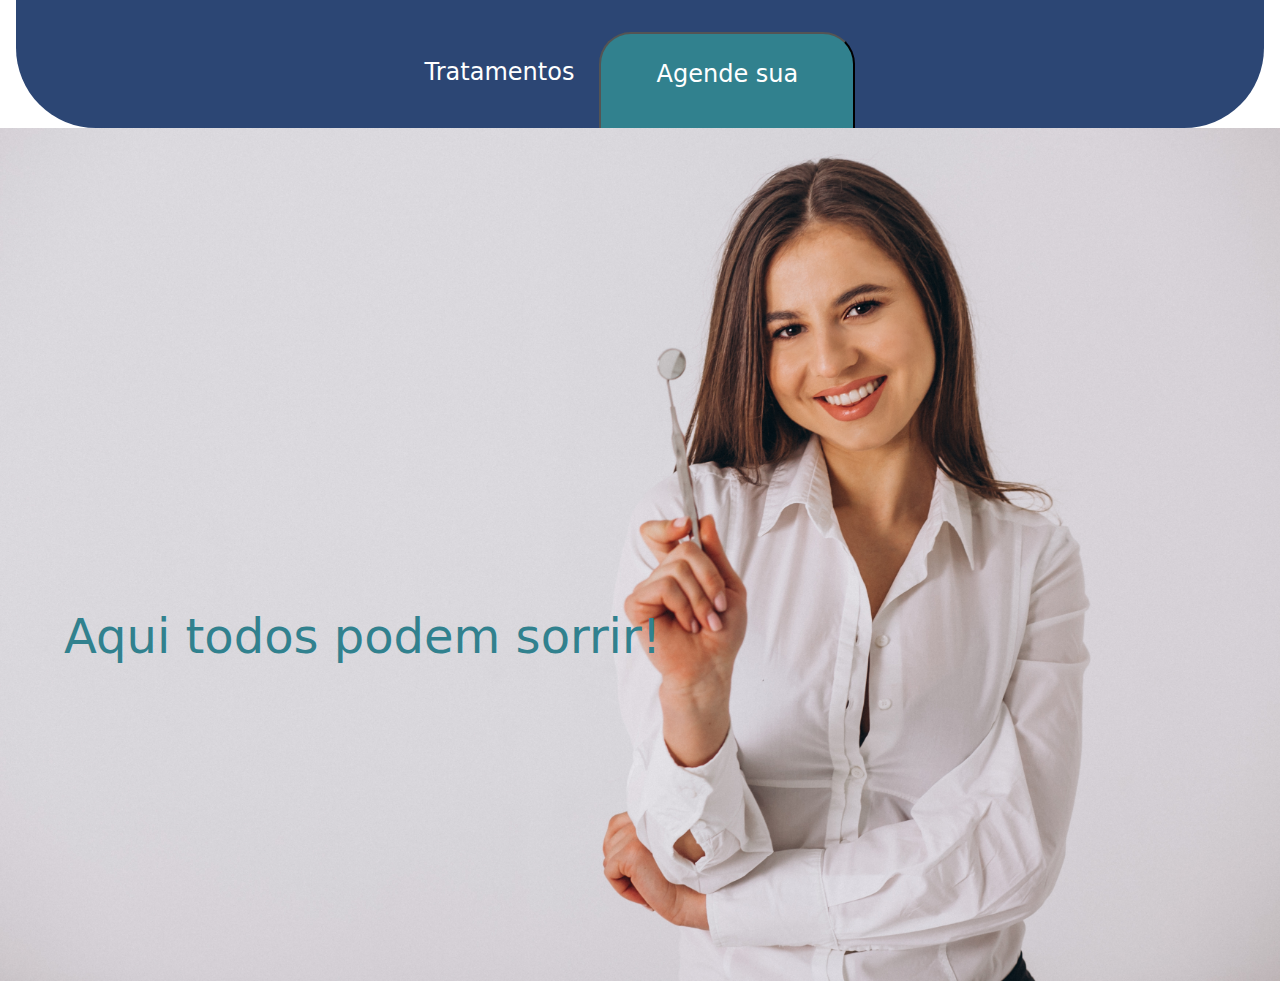
<file: assets/index.html>
<!DOCTYPE html>
<html lang="pt-br">
<head>
    <meta charset="UTF-8">
    <meta name="viewport" content="width=device-width, initial-scale=1.0">
    <link rel="stylesheet" href="style.css">
    <link rel="preconnect" href="https://fonts.googleapis.com">
    <link href="https://cdn.jsdelivr.net/npm/bootstrap@5.3.3/dist/css/bootstrap.min.css" rel="stylesheet" integrity="sha384-QWTKZyjpPEjISv5WaRU9OFeRpok6YctnYmDr5pNlyT2bRjXh0JMhjY6hW+ALEwIH" crossorigin="anonymous">
    <title>Ordontologia</title>
</head>
<body>
    
<header>
    <div class="container">
        <a class="menu-link" href="./Tratamentos.html" target="_blank">Tratamentos</a>
        <button class="agenda">Agende sua avaliação</button>
        
    </div>
</header>


    <div class="btg" >
        <h1 class="btg-ordonto">
            Aqui todos podem sorrir!
        </h1>
        <img class="Doutora" src="../imagem/dentista.jpg" alt="aqui todos podem sorrir">
    </div>

   <script src="https://cdn.jsdelivr.net/npm/bootstrap@5.3.3/dist/js/bootstrap.bundle.min.js" integrity="sha384-YvpcrYf0tY3lHB60NNkmXc5s9fDVZLESaAA55NDzOxhy9GkcIdslK1eN7N6jIeHz" crossorigin="anonymous"></script>   
</body>
</html>
</file>
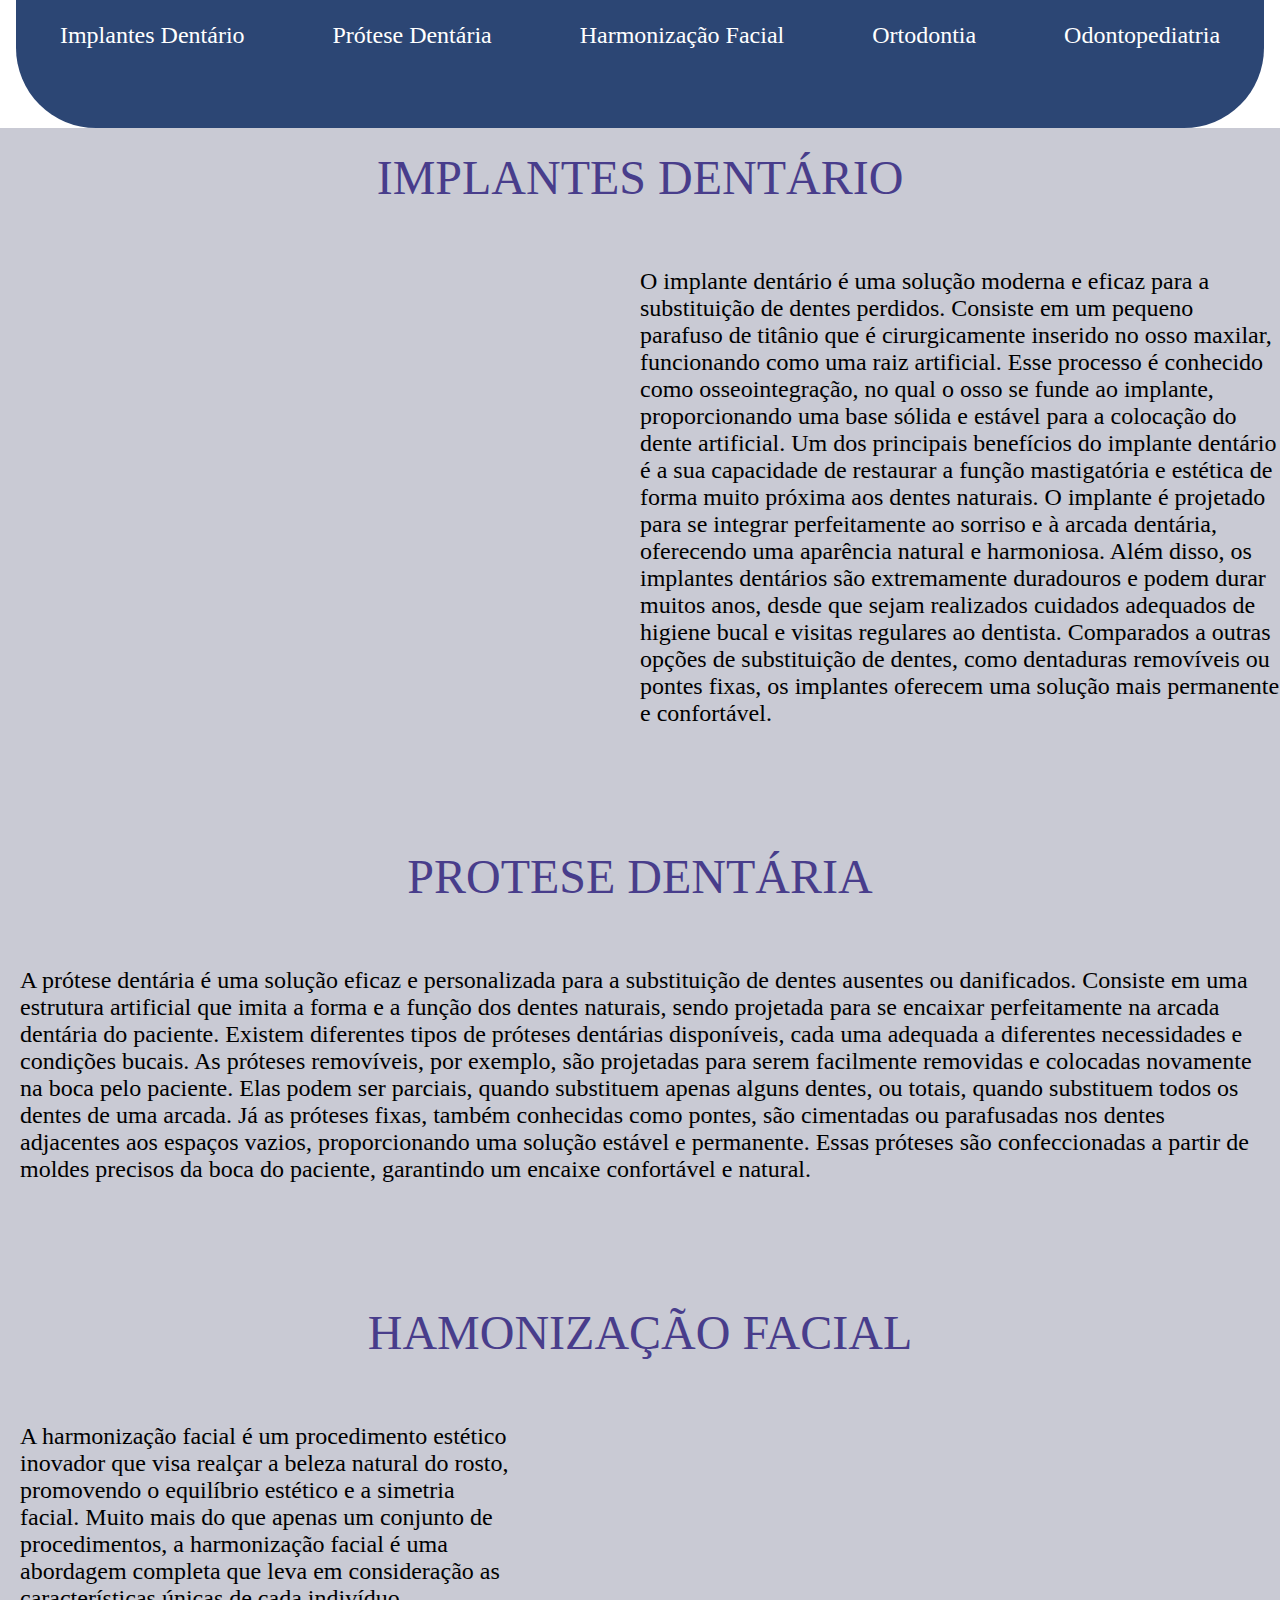
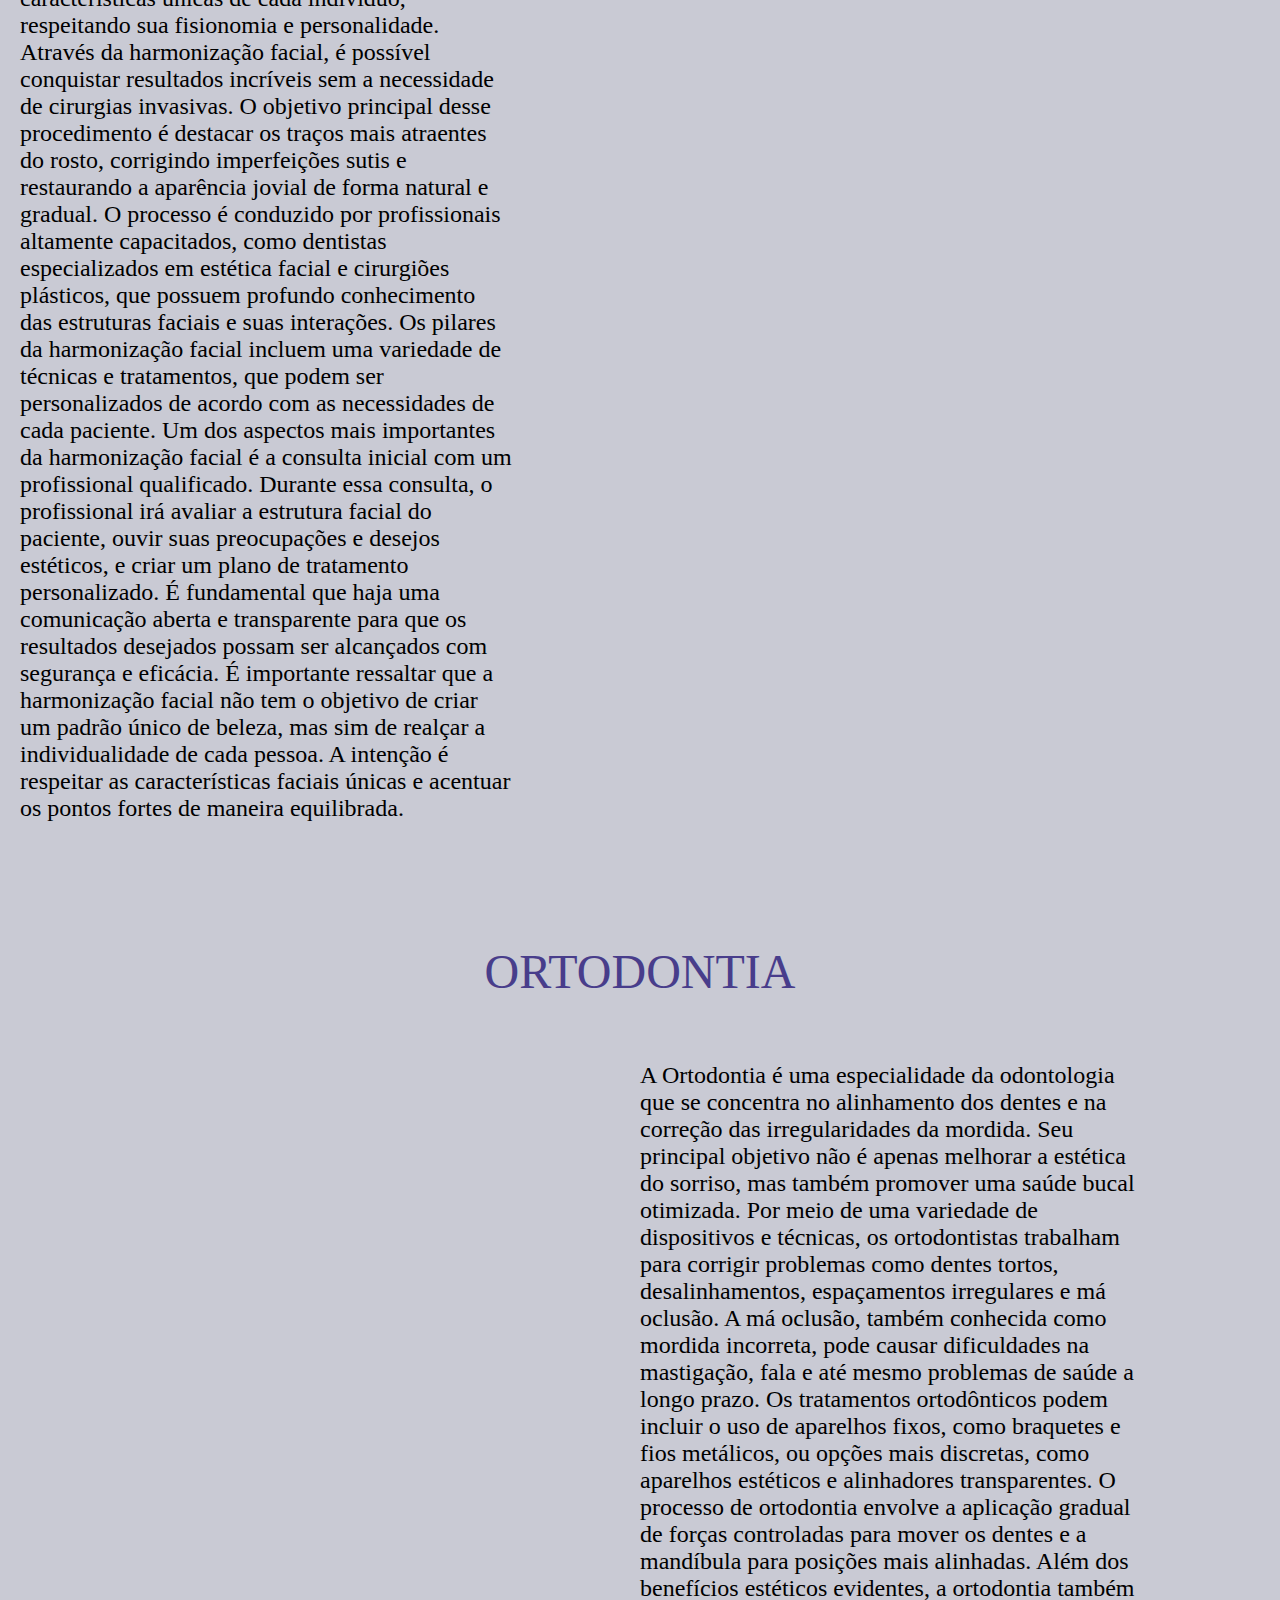
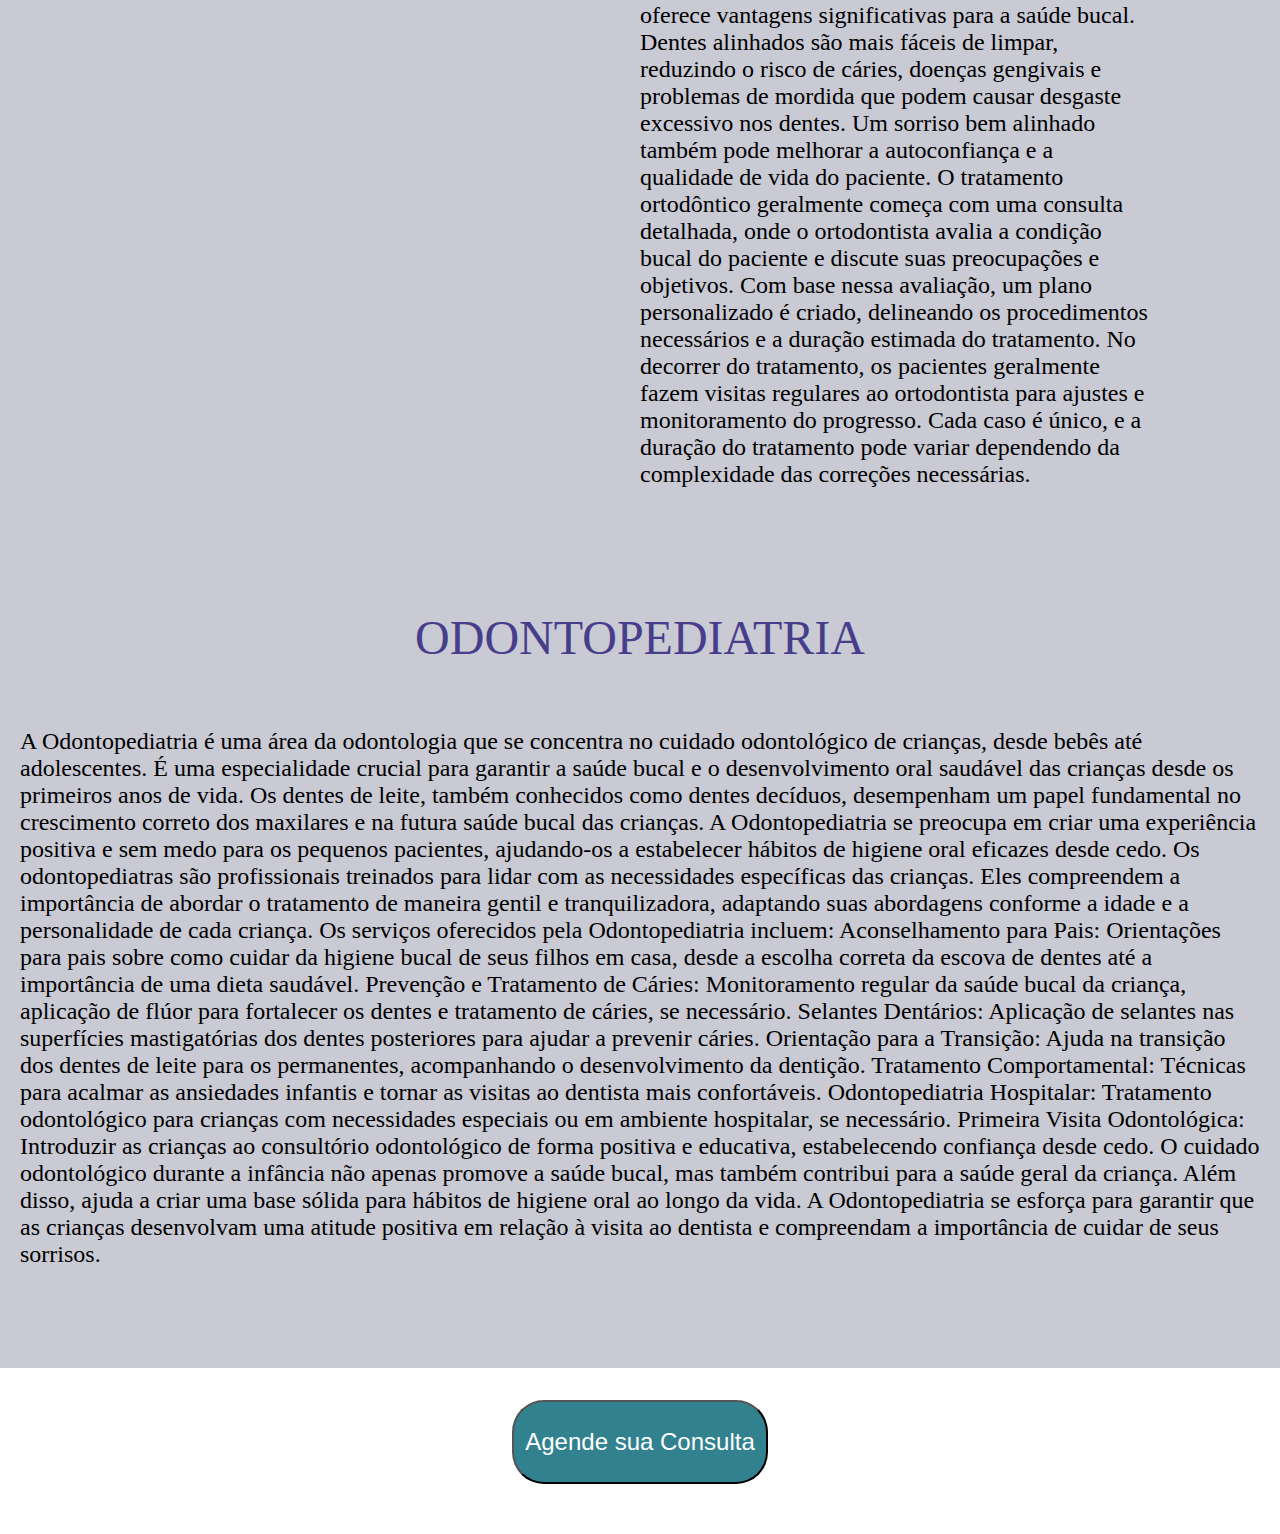
<file: assets/Tratamentos.html>
<!DOCTYPE html>
<html lang="pt-br">

<body>
<head>
    <meta charset="UTF-8">
    <meta name="viewport" content="width=device-width, initial-scale=1.0">
    <link rel="stylesheet" href="style.css">
    <title>TRATAMENTOS</title>
</head>

<header>
    <ul class="Menu-principal">
        <li>Implantes Dentário</li>
        <li>Prótese Dentária</li>
        <li>Harmonização Facial</li>
        <li>Ortodontia</li>
        <li>Odontopediatria</li>
    </ul>
</header>


    <section>
        <div class="implante-dentário">
            <h1 class="tratamento">IMPLANTES DENTÁRIO</h1>
            <p class="sobre-tratamento">
                O implante dentário é uma solução moderna e eficaz para a substituição de dentes perdidos. Consiste em
                um pequeno parafuso de titânio que é cirurgicamente inserido no osso maxilar, funcionando como uma raiz
                artificial. Esse processo é conhecido como osseointegração, no qual o osso se funde ao implante,
                proporcionando uma base sólida e estável para a colocação do dente artificial.

                Um dos principais benefícios do implante dentário é a sua capacidade de restaurar a função mastigatória
                e estética de forma muito próxima aos dentes naturais. O implante é projetado para se integrar
                perfeitamente ao sorriso e à arcada dentária, oferecendo uma aparência natural e harmoniosa.

                Além disso, os implantes dentários são extremamente duradouros e podem durar muitos anos, desde que
                sejam realizados cuidados adequados de higiene bucal e visitas regulares ao dentista. Comparados a
                outras opções de substituição de dentes, como dentaduras removíveis ou pontes fixas, os implantes
                oferecem uma solução mais permanente e confortável.
            </p>
        </div>

        <div class="protese-dentaria">
            <h2 class="tratamento-protese">PROTESE DENTÁRIA</h2>
            <p class="sobre-protese">A prótese dentária é uma solução eficaz e personalizada para a substituição de
                dentes ausentes ou
                danificados. Consiste em uma estrutura artificial que imita a forma e a função dos dentes naturais,
                sendo projetada para se encaixar perfeitamente na arcada dentária do paciente.

                Existem diferentes tipos de próteses dentárias disponíveis, cada uma adequada a diferentes necessidades
                e condições bucais. As próteses removíveis, por exemplo, são projetadas para serem facilmente removidas
                e colocadas novamente na boca pelo paciente. Elas podem ser parciais, quando substituem apenas alguns
                dentes, ou totais, quando substituem todos os dentes de uma arcada.

                Já as próteses fixas, também conhecidas como pontes, são cimentadas ou parafusadas nos dentes adjacentes
                aos espaços vazios, proporcionando uma solução estável e permanente. Essas próteses são confeccionadas a
                partir de moldes precisos da boca do paciente, garantindo um encaixe confortável e natural.</p>
        </div>

        <div class="Harmonização-Facial">
            <h3 class="tratamento-facial">HAMONIZAÇÃO FACIAL</h3>
            <p class="sobre-hamonização">A harmonização facial é um procedimento estético inovador que visa realçar a
                beleza natural do rosto,
                promovendo o equilíbrio estético e a simetria facial. Muito mais do que apenas um conjunto de
                procedimentos, a harmonização facial é uma abordagem completa que leva em consideração as
                características únicas de cada indivíduo, respeitando sua fisionomia e personalidade.

                Através da harmonização facial, é possível conquistar resultados incríveis sem a necessidade de
                cirurgias invasivas. O objetivo principal desse procedimento é destacar os traços mais atraentes do
                rosto, corrigindo imperfeições sutis e restaurando a aparência jovial de forma natural e gradual. O
                processo é conduzido por profissionais altamente capacitados, como dentistas especializados em estética
                facial e cirurgiões plásticos, que possuem profundo conhecimento das estruturas faciais e suas
                interações.

                Os pilares da harmonização facial incluem uma variedade de técnicas e tratamentos, que podem ser
                personalizados de acordo com as necessidades de cada paciente.
                Um dos aspectos mais importantes da harmonização facial é a consulta inicial com um profissional
                qualificado. Durante essa consulta, o profissional irá avaliar a estrutura facial do paciente, ouvir
                suas preocupações e desejos estéticos, e criar um plano de tratamento personalizado. É fundamental que
                haja uma comunicação aberta e transparente para que os resultados desejados possam ser alcançados com
                segurança e eficácia.

                É importante ressaltar que a harmonização facial não tem o objetivo de criar um padrão único de beleza,
                mas sim de realçar a individualidade de cada pessoa. A intenção é respeitar as características faciais
                únicas e acentuar os pontos fortes de maneira equilibrada.</p>
        </div>

        <div class="ortodontia">
            <h4 class="tratamento-ortodontia">ORTODONTIA</h4>
            <p class="sobre-ortodontia">A Ortodontia é uma especialidade da odontologia que se concentra no alinhamento
                dos dentes e na correção das irregularidades da mordida. Seu principal objetivo não é apenas melhorar a
                estética do sorriso, mas também promover uma saúde bucal otimizada.

                Por meio de uma variedade de dispositivos e técnicas, os ortodontistas trabalham para corrigir problemas
                como dentes tortos, desalinhamentos, espaçamentos irregulares e má oclusão. A má oclusão, também
                conhecida como
                mordida incorreta, pode causar dificuldades na mastigação, fala e até mesmo problemas de saúde a longo
                prazo. Os tratamentos ortodônticos podem incluir o uso de aparelhos fixos, como braquetes e fios
                metálicos, ou opções mais discretas, como aparelhos estéticos e alinhadores transparentes. O processo de
                ortodontia envolve a aplicação gradual de forças controladas para mover os dentes e a mandíbula para
                posições mais alinhadas. Além dos benefícios estéticos evidentes, a ortodontia também oferece vantagens
                significativas para a saúde bucal. Dentes alinhados são mais fáceis de limpar, reduzindo o risco de
                cáries, doenças gengivais e problemas de mordida que podem causar desgaste excessivo nos dentes. Um
                sorriso bem alinhado também pode melhorar a autoconfiança e a qualidade de vida do paciente. O
                tratamento ortodôntico geralmente começa com uma consulta detalhada, onde o ortodontista avalia a
                condição bucal do paciente e discute suas preocupações e objetivos. Com base nessa avaliação, um plano
                personalizado é criado, delineando os procedimentos necessários e a duração estimada do tratamento. No
                decorrer do tratamento, os pacientes geralmente fazem visitas regulares ao ortodontista para ajustes e
                monitoramento do progresso. Cada caso é único, e a duração do tratamento pode variar dependendo da
                complexidade das correções necessárias.</p>
        </div>

        <div class="Odontopediatria">
            <h5 class="tratamento-Odontopediatria">ODONTOPEDIATRIA</h5>
            <p class="sobre-Odontopediatria">A Odontopediatria é uma área da odontologia que se concentra no cuidado
                odontológico de crianças, desde bebês até adolescentes. É uma especialidade crucial para garantir a
                saúde bucal e o desenvolvimento oral saudável das crianças desde os primeiros anos de vida.

                Os dentes de leite, também conhecidos como dentes decíduos, desempenham um papel fundamental no
                crescimento correto dos maxilares e na futura saúde bucal das crianças. A Odontopediatria se preocupa em
                criar uma experiência positiva e sem medo para os pequenos pacientes, ajudando-os a estabelecer hábitos
                de higiene oral eficazes desde cedo.

                Os odontopediatras são profissionais treinados para lidar com as necessidades específicas das crianças.
                Eles compreendem a importância de abordar o tratamento de maneira gentil e tranquilizadora, adaptando
                suas abordagens conforme a idade e a personalidade de cada criança.

                Os serviços oferecidos pela Odontopediatria incluem:
                Aconselhamento para Pais: Orientações para pais sobre como cuidar da higiene bucal de seus filhos em
                casa, desde a escolha correta da escova de dentes até a importância de uma dieta saudável.

                Prevenção e Tratamento de Cáries: Monitoramento regular da saúde bucal da criança, aplicação de flúor
                para fortalecer os dentes e tratamento de cáries, se necessário.

                Selantes Dentários: Aplicação de selantes nas superfícies mastigatórias dos dentes posteriores para
                ajudar a prevenir cáries.

                Orientação para a Transição: Ajuda na transição dos dentes de leite para os permanentes, acompanhando o
                desenvolvimento da dentição.

                Tratamento Comportamental: Técnicas para acalmar as ansiedades infantis e tornar as visitas ao dentista
                mais confortáveis.

                Odontopediatria Hospitalar: Tratamento odontológico para crianças com necessidades especiais ou em
                ambiente hospitalar, se necessário.

                Primeira Visita Odontológica: Introduzir as crianças ao consultório odontológico de forma positiva e
                educativa, estabelecendo confiança desde cedo.

                O cuidado odontológico durante a infância não apenas promove a saúde bucal, mas também contribui para a
                saúde geral da criança. Além disso, ajuda a criar uma base sólida para hábitos de higiene oral ao longo
                da vida. A Odontopediatria se esforça para garantir que as crianças desenvolvam uma atitude positiva em
                relação à visita ao dentista e compreendam a importância de cuidar de seus sorrisos.</p>
        </div>

        <button class=" botão-tratamento">Agende sua Consulta</button>
    </section>
</body>

</html>
</file>
<file: assets/style.css>
@import url('https://fonts.googleapis.com/css2?family=Montserrat:ital,wght@0,100..900;1,100..900&family=Roboto:ital,wght@0,100;0,300;0,400;0,500;0,700;0,900;1,100;1,300;1,400;1,500;1,700;1,900&display=swap');

* {
    margin: 0;
    padding: 0;

}

header {
    background: #2c4674;
    height: 8rem;
    border-radius: 0 0 5rem 5rem;
    margin-left: 1rem;
    margin-right: 1rem;
}

.container {
    display: flex;
    justify-content: center;
    text-align: center;
    gap: 25px;
    cursor: pointer;

}

.menu-link {
    margin-top: 2rem;
    color: #fff;
    font-style: normal;
    font-weight: 400;
    font-size: 1.5rem;
    line-height: 5rem;
    text-decoration: none;
}

.agenda {
    background: #31818E;
    border-radius: 2rem;
    width: 16rem;
    text-decoration: none;
    margin-top: 2rem;
    color: #fff;
    font-style: normal;
    font-weight: 400;
    font-size: 1.5rem;
    line-height: 5rem;
    margin-bottom: 2px;

}

.btg {
    display: inline-block;
    position: relative;
}

.btg-ordonto {
    position: absolute;
    top: 30rem;
    margin-left: 5%;
    font-size: 3rem;
    color: #31818E;
}

.Doutora {
    width: 100%;
}

.Menu-principal{
    display: flex;
    align-items: center;
    justify-content: space-around;
    list-style: none;
    height: 70px;
    font-weight: 400;
    font-size: 1.5rem;
    line-height: 5rem;
    cursor: pointer;
    color: #fff;
}

.implante-dentário{
    display: inline-block;
    background: rgb(201, 202, 212);
}

.tratamento{
    text-align: center;
    margin-top: 10px;
    font-style: normal;
    font-weight: 400;
    font-size: 3rem;
    line-height: 5rem;
    margin-bottom: 50px; 
    color: darkslateblue;   
}

.sobre-tratamento{
    display: block;
    font-style: normal;
    font-weight: 400;
    font-size: 1.5rem;
    margin-left: 50%;
    margin-bottom: 100px;
    
}

.protese-dentaria{
    display: inline-block;
    background: rgb(201, 202, 212);
}

.tratamento-protese{
    text-align: center;
    margin-top: 10px;
    font-style: normal;
    font-weight: 400;
    font-size: 3rem;
    line-height: 5rem;
    margin-bottom: 50px; 
    color: darkslateblue;   
}

.sobre-protese{
    display: block;
    font-style: normal;
    font-weight: 400;
    font-size: 1.5rem;
    margin-left: center;
    margin-left: 20px;
    margin-right: 20px;
    margin-bottom: 100px;
}

.Harmonização-Facial{
    display: inline-block;
    background: rgb(201, 202, 212);
}

.tratamento-facial{
    text-align: center;
    margin-top: 10px;
    font-style: normal;
    font-weight: 400;
    font-size: 3rem;
    line-height: 5rem;
    margin-bottom: 50px; 
    color: darkslateblue;   
}

.sobre-hamonização{
    display: block;
    font-style: normal;
    font-weight: 400;
    font-size: 1.5rem;
    margin-right: 60%;
    margin-left: 20px;
    margin-bottom: 100px;
}

.ortodontia{
    display: inline-block;
    background: rgb(201, 202, 212);
}

.tratamento-ortodontia{
    text-align: center;
    margin-top: 10px;
    font-style: normal;
    font-weight: 400;
    font-size: 3rem;
    line-height: 5rem;
    margin-bottom: 50px; 
    color: darkslateblue;   
}

.sobre-ortodontia{
    display: block;
    font-style: normal;
    font-weight: 400;
    font-size: 1.5rem;
    margin-right: 10%;
    margin-left: 50%;
    margin-bottom: 100px;
}

.Odontopediatria{
    display: inline-block;
    background: rgb(201, 202, 212);
}

.tratamento-Odontopediatria{
    text-align: center;
    margin-top: 10px;
    font-style: normal;
    font-weight: 400;
    font-size: 3rem;
    line-height: 5rem;
    margin-bottom: 50px; 
    color: darkslateblue;   
}

.sobre-Odontopediatria{
    display: block;
    font-style: normal;
    font-weight: 400;
    font-size: 1.5rem;
    margin-left: center;
    margin-left: 20px;
    margin-right: 20px;
    margin-bottom: 100px;
}

.botão-tratamento{
    background: #31818E;
    border-radius: 2rem;
    width: 16rem;
    text-decoration: none;
    margin-top: 2rem;
    color: #fff;
    font-style: normal;
    font-weight: 400;
    font-size: 1.5rem;
    line-height: 5rem;
    margin-bottom: 50px;
    margin-left: 40%;
    cursor: pointer;
}

.about{
    display: flex;
    align-items: center;
    justify-content: space-around;
    list-style: none;
    height: 70px;
    font-weight: 400;
    font-size: 1.5rem;
    line-height: 5rem;
    color: #fff;
}



@media screen and (max-width: 992px) {
    .menu-link {
        width: 100%;
        height: 50%;
        padding: 0;
        margin: 0;

    }

    .btg {
        display: block;
    }

    .btg-ordonto {
        width: auto;
        height: 50%;
        text-align: center;
        margin-top: none;
    }

    header {
        position: absolute;
        top: 25px;
        left: 0;
        background-color: #fff;
        display: none;
    }

}
</file>
